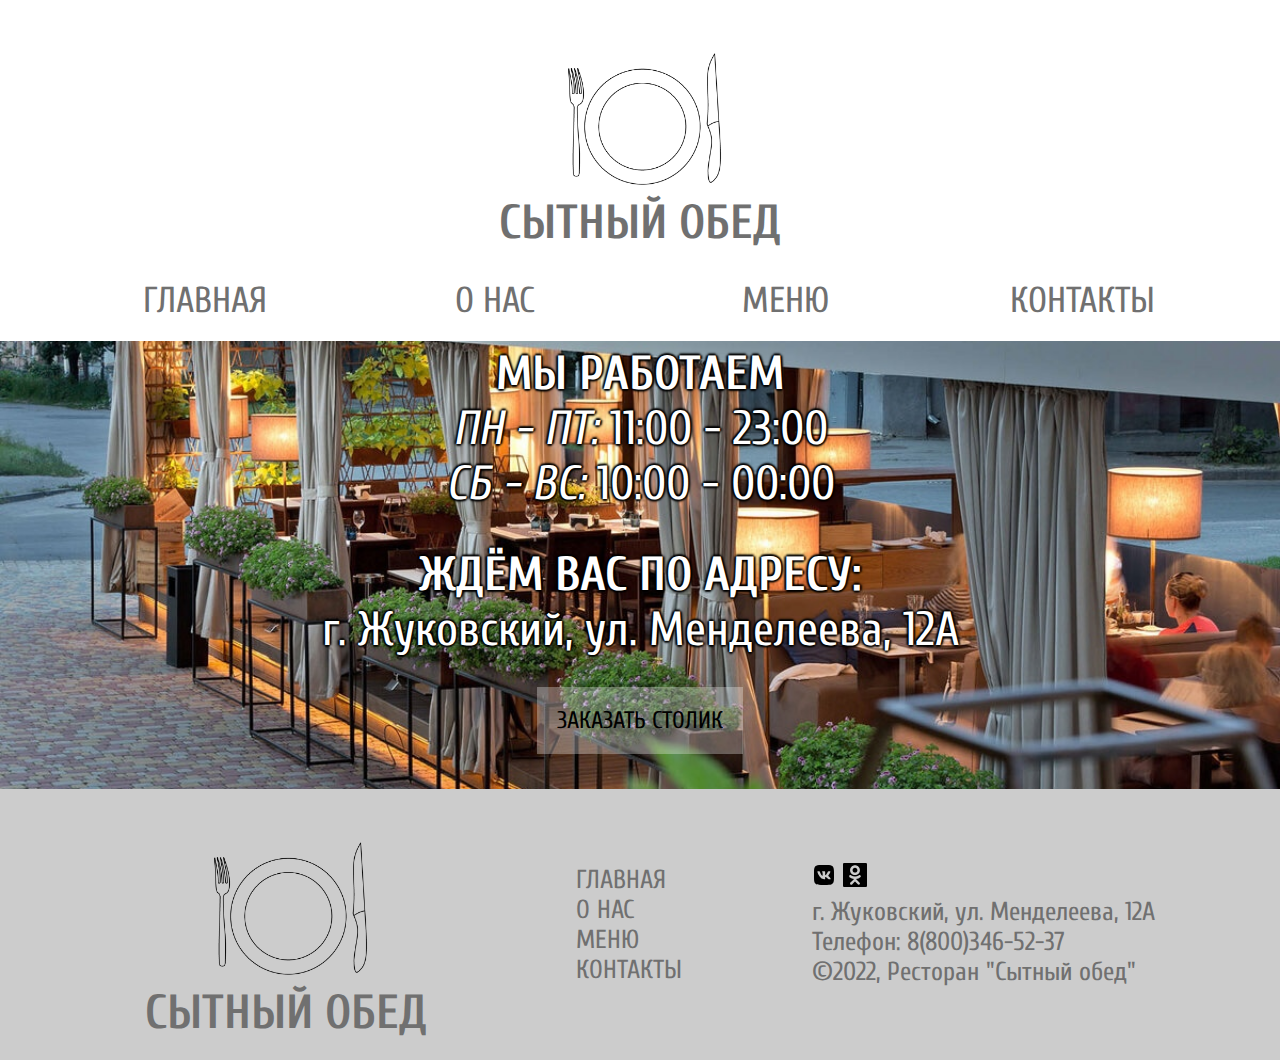
<file: index.html>
<!DOCTYPE html>
<html lang="ru">
<head>
    <meta charset="UTF-8">
    <meta http-equiv="X-UA-Compatible" content="IE=edge">
    <meta name="viewport" content="width=device-width, initial-scale=1.0">
    <link href="https://fonts.googleapis.com/css2?family=Cuprum:ital,wght@0,400;0,700;1,400&display=swap" rel="stylesheet">
    <link rel="stylesheet" href="css/style.css">
    <title>Сытный обед — Главная</title>
</head>
<body>
    
    <header class="header">
        <div class="container">
            <div class="header__block">
                <div class="logo">
                    <img src="img/logo.png" alt="Лого" class="logo-img">
                    <h1 class="logo-title">Сытный обед</h1>
                </div>
                <!-- /.logo -->

                <div class="header__nav">
                    <button class="nav__button"><a href="#">Главная</a></button>
                    <button class="nav__button"><a href="about_us.html">О нас</a></button>
                    <button class="nav__button"><a href="menu.html">Меню</a></button>
                    <button class="nav__button"><a href="contacts.html">Контакты</a></button>
                </div>
            </div>
            <!-- /.header__block -->
        </div>
        <!-- /.container -->
    </header>
    <!-- /.header -->

    <main class="main">
        <section class="promo">
            <div class="container">
                <div class="promo__block">
                    <h2 class="promo__text promo__text-upper">Мы работаем</h2>
                    <span class="promo__text promo__text-upper"><i>Пн - Пт:</i> 11:00 - 23:00</span>
                    <span class="promo__text promo__text-upper"><i>Сб - Вс:</i> 10:00 - 00:00</span>
                    <br>
                    <br>
                    <h2 class="promo__text promo__text-upper">Ждём вас по адресу:</h2>
                    <span class="promo__text">г. Жуковский, ул. Менделеева, 12А</span>
                    <a href="#"><button class="button promo__booking">Заказать столик</button></a>
                </div>
                <!-- /.promo__block -->
            </div>
            <!-- /.container -->
        </section>
        <!-- /.promo -->
    </main>
    <!-- /.main -->

    <footer class="footer">
        <div class="container">
            <div class="footer__block">
                <div class="logo">
                    <img src="img/logo.png" alt="Лого" class="logo-img">
                    <h1 class="logo-title">Сытный обед</h1>
                </div>
                <!-- /.logo -->

                <div class="footer__nav">
                    <a href="#">Главная</a>
                    <a href="about_us.html">О нас</a>
                    <a href="menu.html">Меню</a>
                    <a href="contacts.html">Контакты</a>
                </div>
                <!-- /.footer__nav -->

                <div class="contacts__block">
                    <div class="social-medias">
                        <a href="#"><img src="img/vk-svgrepo-com.svg" alt="ВК"></a>
                        <a href="#"><img src="img/odnoklassniki-logo-svgrepo-com.svg" alt="Одноклассники"></a>
                    </div>
                    <!-- /.social-medias -->

                    <p class="address">г. Жуковский, ул. Менделеева, 12А</p>
                    <p class="phone">Телефон: 8(800)346-52-37</p>
                    <p class="copyright">©2022, Ресторан "Сытный обед"</p>
                </div>
                <!-- /.contacts__block -->
            </div>
            <!-- /.footer__block -->
        </div>
        <!-- /.container -->
    </footer>
    <!-- /.footer -->

</body>
</html>
</file>
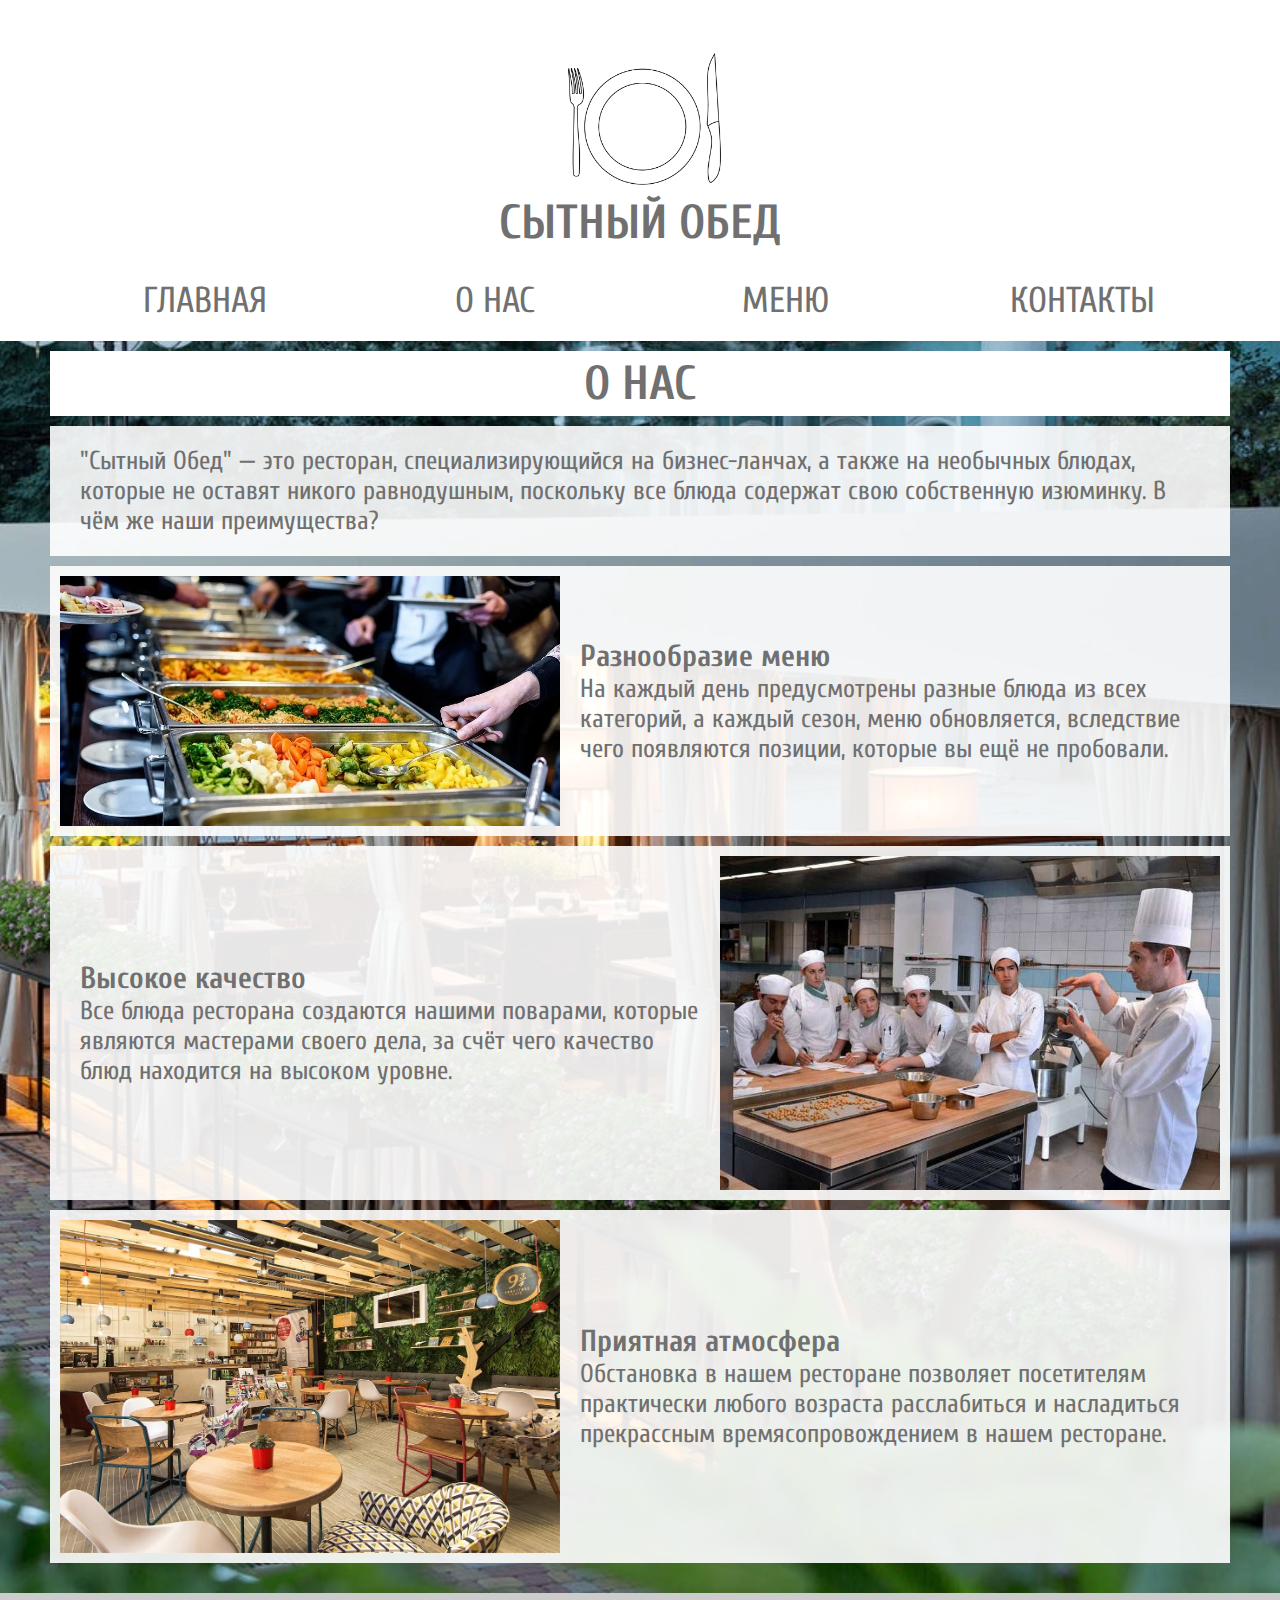
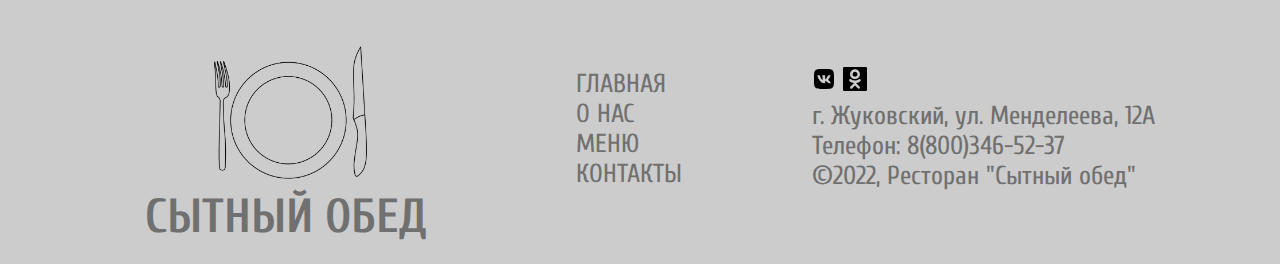
<file: about_us.html>
<!DOCTYPE html>
<html lang="ru">
<head>
    <meta charset="UTF-8">
    <meta http-equiv="X-UA-Compatible" content="IE=edge">
    <meta name="viewport" content="width=device-width, initial-scale=1.0">
    <link href="https://fonts.googleapis.com/css2?family=Cuprum:ital,wght@0,400;0,700;1,400&display=swap" rel="stylesheet">
    <link rel="stylesheet" href="css/style.css">
    <title>Сытный обед — О нас</title>
</head>
<body>
    
    <header class="header">
        <div class="container">
            <div class="header__block">
                <div class="logo">
                    <img src="img/logo.png" alt="Лого" class="logo-img">
                    <h1 class="logo-title">Сытный обед</h1>
                </div>
                <!-- /.logo -->

                <div class="header__nav">
                    <button class="nav__button"><a href="index.html">Главная</a></button>
                    <button class="nav__button"><a href="#">О нас</a></button>
                    <button class="nav__button"><a href="menu.html">Меню</a></button>
                    <button class="nav__button"><a href="contacts.html">Контакты</a></button>
                </div>
            </div>
            <!-- /.header__block -->
        </div>
        <!-- /.container -->
    </header>
    <!-- /.header -->

    <main class="main">
        <section class="about_us">
            <div class="container">
                <div class="about_us__block">
                    <div class="about_us__title--block">
                        <h2 class="about_us__title">О нас</h2>
                    </div>
                    <!-- /.about_us__title--block -->
                    
                    <div class="about_us__cards">
                        <div class="about_us__card">
                            <div class="about_us__card--info">
                                <p>"<b>Сытный Обед</b>" — это ресторан, специализирующийся на бизнес-ланчах, а также на необычных блюдах, которые не оставят никого равнодушным, поскольку все блюда содержат свою собственную изюминку. В чём же наши преимущества?</p>
                            </div>
                            <!-- /.about_us__card--info-->
                        </div>
                        <!-- /.about_us__card-->

                        <div class="about_us__card about_us__card--left">
                            <img src="img/about_us-1.jpg" alt="Разнообразие меню" class="about_us__card--img">
                            <div class="about_us__card--info">
                                <h3>Разнообразие меню</h3>
                                <p>На каждый день предусмотрены разные блюда из всех категорий, а каждый сезон, меню обновляется, вследствие чего появляются позиции, которые вы ещё не пробовали.</p>
                            </div>
                            <!-- /.about_us__card--info -->
                        </div>
                        <!-- /.about_us__card about_us__card--left -->

                        <div class="about_us__card about_us__card--right">
                            <div class="about_us__card--info">
                                <h3>Высокое качество</h3>
                                <p>Все блюда ресторана создаются нашими поварами, которые являются мастерами своего дела, за счёт чего качество блюд находится на высоком уровне.</p>
                            </div>
                            <!-- /.about_us__card--info -->
                            <img src="img/about_us-2.jpg" alt="Высокое качество" class="about_us__card--img">
                        </div>
                        <!-- /.about_us__card about_us__card--right -->

                        <div class="about_us__card about_us__card--left">
                            <img src="img/about_us-3.jpg" alt="Приятная атмосфера" class="about_us__card--img">
                            <div class="about_us__card--info">
                                <h3>Приятная атмосфера</h3>
                                <p>Обстановка в нашем ресторане позволяет посетителям практически любого возраста расслабиться и насладиться прекрассным времясопровождением в нашем ресторане.</p>
                            </div>
                            <!-- /.about_us__card--info -->
                        </div>
                        <!-- /.about_us__card about_us__card--left -->
                    </div>
                    <!-- /.about_us__cards -->
                </div>
                <!-- /.about_us__block -->
            </div>
            <!-- /.container -->
        </section>
        <!-- /.about_us -->
    </main>
    <!-- /.main -->

    <footer class="footer">
        <div class="container">
            <div class="footer__block">
                <div class="logo">
                    <img src="img/logo.png" alt="Лого" class="logo-img">
                    <h1 class="logo-title">Сытный обед</h1>
                </div>
                <!-- /.logo -->

                <div class="footer__nav">
                    <a href="index.html">Главная</a>
                    <a href="#">О нас</a>
                    <a href="menu.html">Меню</a>
                    <a href="contacts.html">Контакты</a>
                </div>
                <!-- /.footer__nav -->

                <div class="contacts__block">
                    <div class="social-medias">
                        <a href="#"><img src="img/vk-svgrepo-com.svg" alt="ВК"></a>
                        <a href="#"><img src="img/odnoklassniki-logo-svgrepo-com.svg" alt="Одноклассники"></a>
                    </div>
                    <!-- /.social-medias -->

                    <p class="address">г. Жуковский, ул. Менделеева, 12А</p>
                    <p class="phone">Телефон: 8(800)346-52-37</p>
                    <p class="copyright">©2022, Ресторан "Сытный обед"</p>
                </div>
                <!-- /.contacts__block -->
            </div>
            <!-- /.footer__block -->
        </div>
        <!-- /.container -->
    </footer>
    <!-- /.footer -->

</body>
</html>
</file>
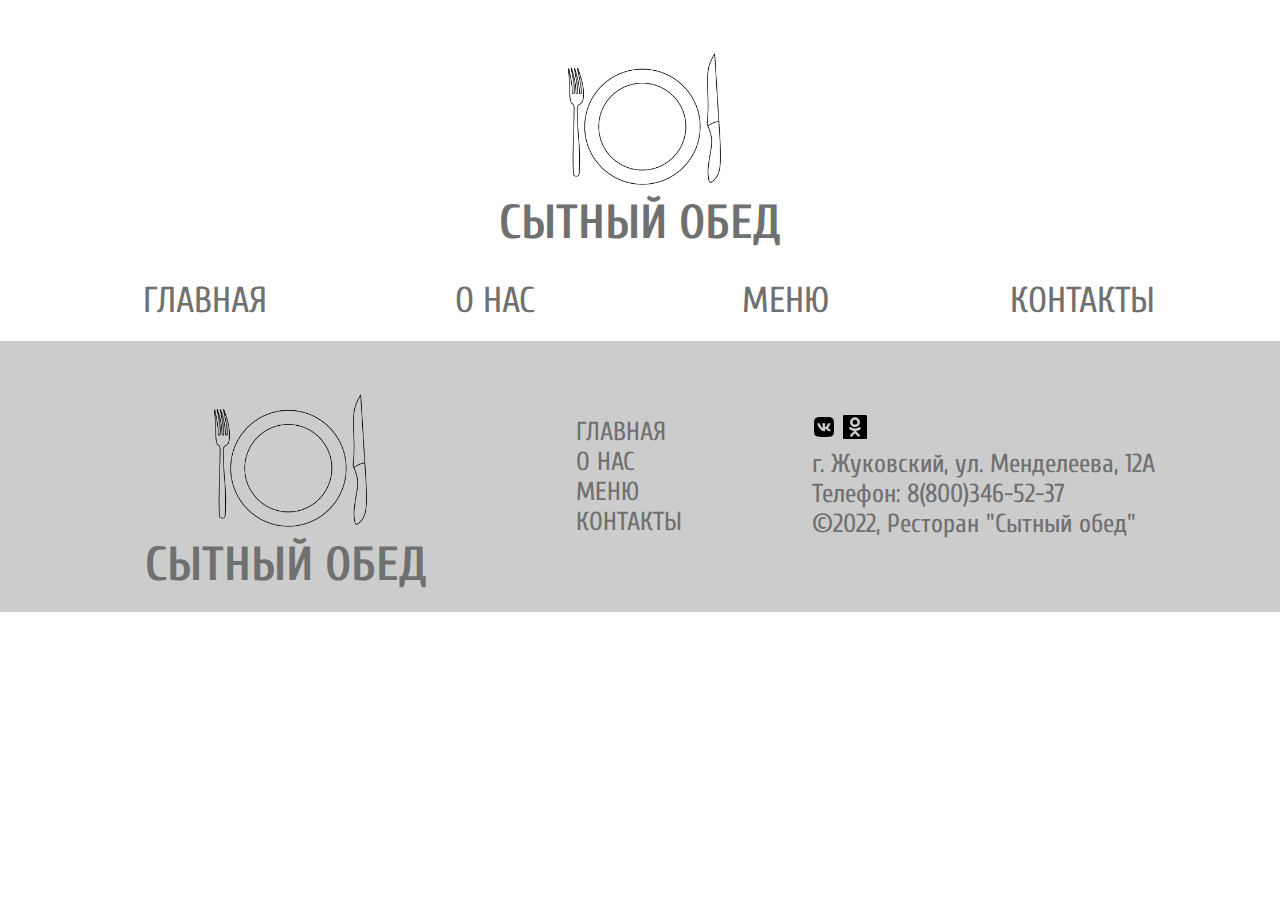
<file: booking.html>
<!DOCTYPE html>
<html lang="ru">
<head>
    <meta charset="UTF-8">
    <meta http-equiv="X-UA-Compatible" content="IE=edge">
    <meta name="viewport" content="width=device-width, initial-scale=1.0">
    <link href="https://fonts.googleapis.com/css2?family=Cuprum:ital,wght@0,400;0,700;1,400&display=swap" rel="stylesheet">
    <link rel="stylesheet" href="css/style.css">
    <title>Сытный обед — Заказ столика</title>
</head>
<body>
    
    <header class="header">
        <div class="container">
            <div class="header__block">
                <div class="logo">
                    <img src="img/logo.png" alt="Лого" class="logo-img">
                    <h1 class="logo-title">Сытный обед</h1>
                </div>
                <!-- /.logo -->

                <div class="header__nav">
                    <button class="nav__button"><a href="index.html">Главная</a></button>
                    <button class="nav__button"><a href="about_us.html">О нас</a></button>
                    <button class="nav__button"><a href="menu.html">Меню</a></button>
                    <button class="nav__button"><a href="contacts.html">Контакты</a></button>
                </div>
            </div>
            <!-- /.header__block -->
        </div>
        <!-- /.container -->
    </header>
    <!-- /.header -->

    <main class="main">
        <section class="booking">
            <div class="container">
                <div class="booking__block">
                    
                </div>
                <!-- /.booking__block -->
            </div>
            <!-- /.container -->
        </section>
        <!-- /.booking -->
    </main>
    <!-- /.main -->

    <footer class="footer">
        <div class="container">
            <div class="footer__block">
                <div class="logo">
                    <img src="img/logo.png" alt="Лого" class="logo-img">
                    <h1 class="logo-title">Сытный обед</h1>
                </div>
                <!-- /.logo -->

                <div class="footer__nav">
                    <a href="index.html">Главная</a>
                    <a href="about_us.html">О нас</a>
                    <a href="menu.html">Меню</a>
                    <a href="contacts.html">Контакты</a>
                </div>
                <!-- /.footer__nav -->

                <div class="contacts__block">
                    <div class="social-medias">
                        <a href="#"><img src="img/vk-svgrepo-com.svg" alt="ВК"></a>
                        <a href="#"><img src="img/odnoklassniki-logo-svgrepo-com.svg" alt="Одноклассники"></a>
                    </div>
                    <!-- /.social-medias -->

                    <p class="address">г. Жуковский, ул. Менделеева, 12А</p>
                    <p class="phone">Телефон: 8(800)346-52-37</p>
                    <p class="copyright">©2022, Ресторан "Сытный обед"</p>
                </div>
                <!-- /.contacts__block -->
            </div>
            <!-- /.footer__block -->
        </div>
        <!-- /.container -->
    </footer>
    <!-- /.footer -->

</body>
</html>
</file>
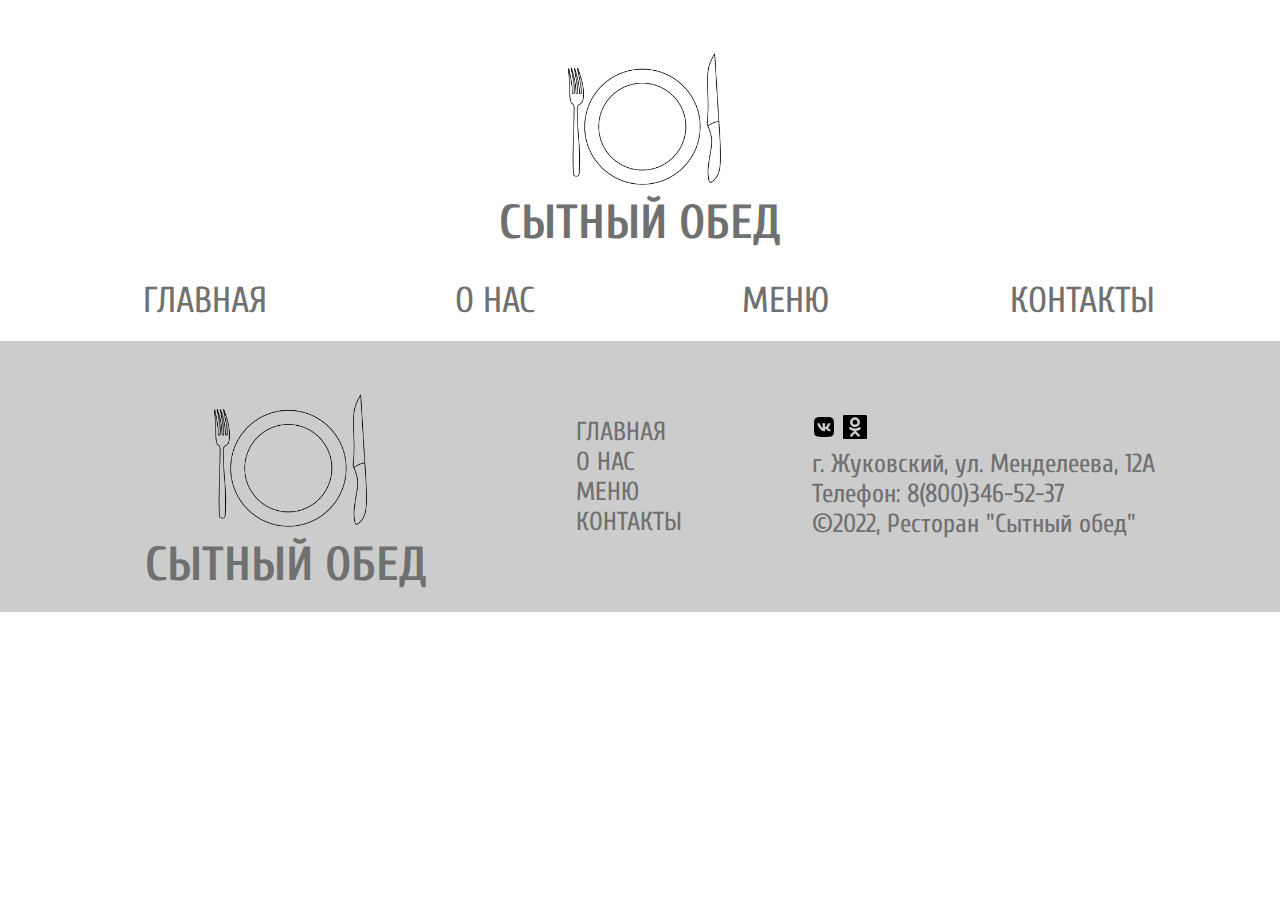
<file: contacts.html>
<!DOCTYPE html>
<html lang="ru">
<head>
    <meta charset="UTF-8">
    <meta http-equiv="X-UA-Compatible" content="IE=edge">
    <meta name="viewport" content="width=device-width, initial-scale=1.0">
    <link href="https://fonts.googleapis.com/css2?family=Cuprum:ital,wght@0,400;0,700;1,400&display=swap" rel="stylesheet">
    <link rel="stylesheet" href="css/style.css">
    <title>Сытный обед — Контакты</title>
</head>
<body>
    
    <header class="header">
        <div class="container">
            <div class="header__block">
                <div class="logo">
                    <img src="img/logo.png" alt="Лого" class="logo-img">
                    <h1 class="logo-title">Сытный обед</h1>
                </div>
                <!-- /.logo -->

                <div class="header__nav">
                    <button class="nav__button"><a href="index.html">Главная</a></button>
                    <button class="nav__button"><a href="about_us.html">О нас</a></button>
                    <button class="nav__button"><a href="menu.html">Меню</a></button>
                    <button class="nav__button"><a href="#">Контакты</a></button>
                </div>
            </div>
            <!-- /.header__block -->
        </div>
        <!-- /.container -->
    </header>
    <!-- /.header -->

    <main class="main">
        <section class="contacts">
            <div class="container">
                <div class="contacts__block">
                    
                </div>
                <!-- /.contacts__block -->
            </div>
            <!-- /.container -->
        </section>
        <!-- /.contacts -->
    </main>
    <!-- /.main -->

    <footer class="footer">
        <div class="container">
            <div class="footer__block">
                <div class="logo">
                    <img src="img/logo.png" alt="Лого" class="logo-img">
                    <h1 class="logo-title">Сытный обед</h1>
                </div>
                <!-- /.logo -->

                <div class="footer__nav">
                    <a href="index.html">Главная</a>
                    <a href="about_us.html">О нас</a>
                    <a href="menu.html">Меню</a>
                    <a href="#">Контакты</a>
                </div>
                <!-- /.footer__nav -->

                <div class="contacts__block">
                    <div class="social-medias">
                        <a href="#"><img src="img/vk-svgrepo-com.svg" alt="ВК"></a>
                        <a href="#"><img src="img/odnoklassniki-logo-svgrepo-com.svg" alt="Одноклассники"></a>
                    </div>
                    <!-- /.social-medias -->

                    <p class="address">г. Жуковский, ул. Менделеева, 12А</p>
                    <p class="phone">Телефон: 8(800)346-52-37</p>
                    <p class="copyright">©2022, Ресторан "Сытный обед"</p>
                </div>
                <!-- /.contacts__block -->
            </div>
            <!-- /.footer__block -->
        </div>
        <!-- /.container -->
    </footer>
    <!-- /.footer -->

</body>
</html>
</file>
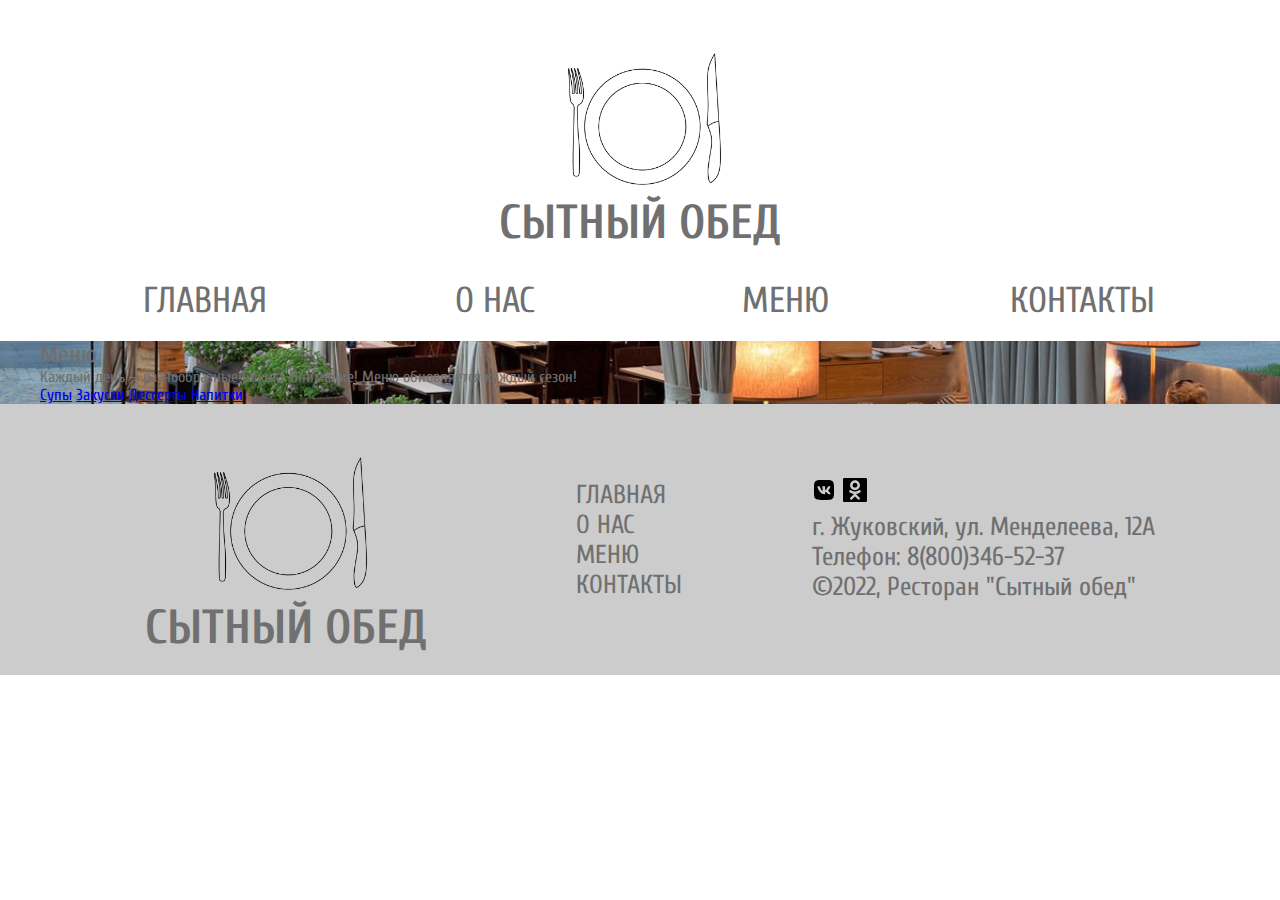
<file: menu.html>
<!DOCTYPE html>
<html lang="ru">
<head>
    <meta charset="UTF-8">
    <meta http-equiv="X-UA-Compatible" content="IE=edge">
    <meta name="viewport" content="width=device-width, initial-scale=1.0">
    <link href="https://fonts.googleapis.com/css2?family=Cuprum:ital,wght@0,400;0,700;1,400&display=swap" rel="stylesheet">
    <link rel="stylesheet" href="css/style.css">
    <title>Сытный обед — Меню</title>
</head>
<body>
    
    <header class="header">
        <div class="container">
            <div class="header__block">
                <div class="logo">
                    <img src="img/logo.png" alt="Лого" class="logo-img">
                    <h1 class="logo-title">Сытный обед</h1>
                </div>
                <!-- /.logo -->

                <div class="header__nav">
                    <button class="nav__button"><a href="index.html">Главная</a></button>
                    <button class="nav__button"><a href="about_us.html">О нас</a></button>
                    <button class="nav__button"><a href="#">Меню</a></button>
                    <button class="nav__button"><a href="contacts.html">Контакты</a></button>
                </div>
            </div>
            <!-- /.header__block -->
        </div>
        <!-- /.container -->
    </header>
    <!-- /.header -->

    <main class="main">
        <section class="menu">
            <div class="container">
                <div class="menu__block">
                    <div class="menu__title--block">
                        <h2 class="menu__title">Меню</h2>
                        <p>Каждый день — разнообразные блюда. <b>Внимание!</b> Меню обновляется каждый сезон!</p>
                    </div>
                    <!-- /.menu__title--block -->

                    <div class="menu__nav">
                        <a href="#" class="menu__nav--link">Супы</a>
                        <a href="#" class="menu__nav--link">Закуски</a>
                        <a href="#" class="menu__nav--link">Дессерты</a>
                        <a href="#" class="menu__nav--link">Напитки</a>
                    </div>
                    <!-- /.menu__nav -->

                    <div class="menu__soups">
                        <div class="menu__cards">

                        </div>
                        <!-- /.menu__cards -->
                    </div>
                    <!-- /.menu__soups -->

                    <div class="menu__snacks">
                        <div class="menu__cards">

                        </div>
                        <!-- /.menu__cards -->
                    </div>
                    <!-- /.menu__snacks -->

                    <div class="menu__desserts">
                        <div class="menu__cards">

                        </div>
                        <!-- /.menu__cards -->
                    </div>
                    <!-- /.menu__desserts -->

                    <div class="menu__beverages">

                    </div>
                    <!-- /.menu__beverages -->
                </div>
                <!-- /.menu__block -->
            </div>
            <!-- /.container -->
        </section>
        <!-- /.menu -->
    </main>
    <!-- /.main -->

    <footer class="footer">
        <div class="container">
            <div class="footer__block">
                <div class="logo">
                    <img src="img/logo.png" alt="Лого" class="logo-img">
                    <h1 class="logo-title">Сытный обед</h1>
                </div>
                <!-- /.logo -->

                <div class="footer__nav">
                    <a href="index.html">Главная</a>
                    <a href="about_us.html">О нас</a>
                    <a href="#">Меню</a>
                    <a href="contacts.html">Контакты</a>
                </div>
                <!-- /.footer__nav -->

                <div class="contacts__block">
                    <div class="social-medias">
                        <a href="#"><img src="img/vk-svgrepo-com.svg" alt="ВК"></a>
                        <a href="#"><img src="img/odnoklassniki-logo-svgrepo-com.svg" alt="Одноклассники"></a>
                    </div>
                    <!-- /.social-medias -->

                    <p class="address">г. Жуковский, ул. Менделеева, 12А</p>
                    <p class="phone">Телефон: 8(800)346-52-37</p>
                    <p class="copyright">©2022, Ресторан "Сытный обед"</p>
                </div>
                <!-- /.contacts__block -->
            </div>
            <!-- /.footer__block -->
        </div>
        <!-- /.container -->
    </footer>
    <!-- /.footer -->

</body>
</html>
</file>
<file: css/style.css>
/*Форматирование страницы*/
* {
    padding: 0;
    margin: auto;
    box-sizing: border-box;
}

body {
    font-family: 'Cuprum', sans-serif;
    font-weight: 300;
    color: #707070;
}

.container {
    max-width: 1200px;
    width: 100%;
}

.button {
    border: 0;
    background-color: rgba(255, 255, 255, 0.3);

    padding: 20px;

    font-family: 'Cuprum', sans-serif;
    font-weight: 300;
    font-size: 24px;

    text-transform: uppercase;
}



/*Шапка сайта*/
.header {
    background-color: white;
}

.header__block, .logo {
    display: flex;
    flex-direction: column;
    align-items: center;
    justify-content: space-between;

    padding: 20px;
    padding-bottom: 0;

    text-transform: uppercase;
}

.logo-img {
    max-width: 180px;
    width: 100%;
}

.logo-title {
    margin-top: 5px;

    font-size: 48px;
}

.header__nav {
    display: flex;
    align-items: center;
    justify-content: space-between;

    width: 100%;
    margin-top: 10px;
}

.nav__button {
    border: 0;
    background-color: white;
    width: 25%;

    padding: 20px 80px;

    font-family: 'Cuprum', sans-serif;
    font-weight: 300;
    
}

.nav__button:hover {
    cursor: pointer;
    background-color: rgba(112, 112, 112, 0.2);
}

.nav__button a {
    width: 100%;

    color: #707070;
    text-decoration: none;
    text-transform: uppercase;
    font-size: 36px;
}



/*Подвал сайта*/
.footer {
    background-color: rgba(0, 0, 0, 0.2);
}

.footer__block {
    display: flex;
    align-items: flex-start;
    justify-content: space-between;

    padding: 20px;

    font-size: 26px;
}

.footer__nav {
    display: flex;
    flex-direction: column;
    align-items: flex-start;

    text-align: left;
}

.footer__nav a {
    width: 100%;

    color: #707070;
    text-decoration: none;
    text-transform: uppercase;

    text-align: justify;
}

.social-medias {
    margin-bottom: 3px;
}

.social-medias img {
    max-width: 24px;
}



/*Главная часть сайта*/
.main {
    background: url('../img/Background.jpg') no-repeat center / cover;
}



/*Промо сайта (index.html)*/
.promo__block {
    display: flex;
    flex-direction: column;
    align-items: center;

    padding: 5px;

    color: white;
}

.promo__text {
    font-size: 48px;
    text-shadow: 2px 0 2px #000000,
                 0 2px 2px #000000,
                 -2px 0 2px #000000,
                 0 -2px 2px #000000;
}

.promo__text-upper {
    text-transform: uppercase;
}

.promo__booking {
    margin: 30px 0;
}

.promo__booking:hover {
    cursor: pointer;

    background-color: rgba(255, 255, 255, 0.8);
}



/*Раздел "О нас"*/
.about_us__block {
    display: flex;
    flex-direction: column;
    align-items: center;

    padding: 10px;   
}

.about_us__title--block {
    margin: 0 10px;
    width: 100%;
    text-align: center;

    background-color: white;
}

.about_us__title {
    padding: 5px;

    font-size: 48px;
    text-transform: uppercase;
}

.about_us__cards {
    display: flex;
    flex-direction: column;
    align-items: center;

    margin: 10px 0;
}

.about_us__card {
    display: flex;
    align-items: flex-start;
    justify-content: space-between;

    margin-bottom: 10px;
    padding: 10px;
    width: 100%;

    background-color: rgba(255, 255, 255, 0.9);
}

.about_us__card--img {
    max-width: 500px;
    width: 100%;
}

.about_us__card--info {
    padding: 10px 20px;
    font-size: 26px;
}



/*Раздел "Меню"*/



/*Раздел "Контакты"*/



/*Заказ столика (booking.html)*/



/*Адаптация сайта*/
</file>
